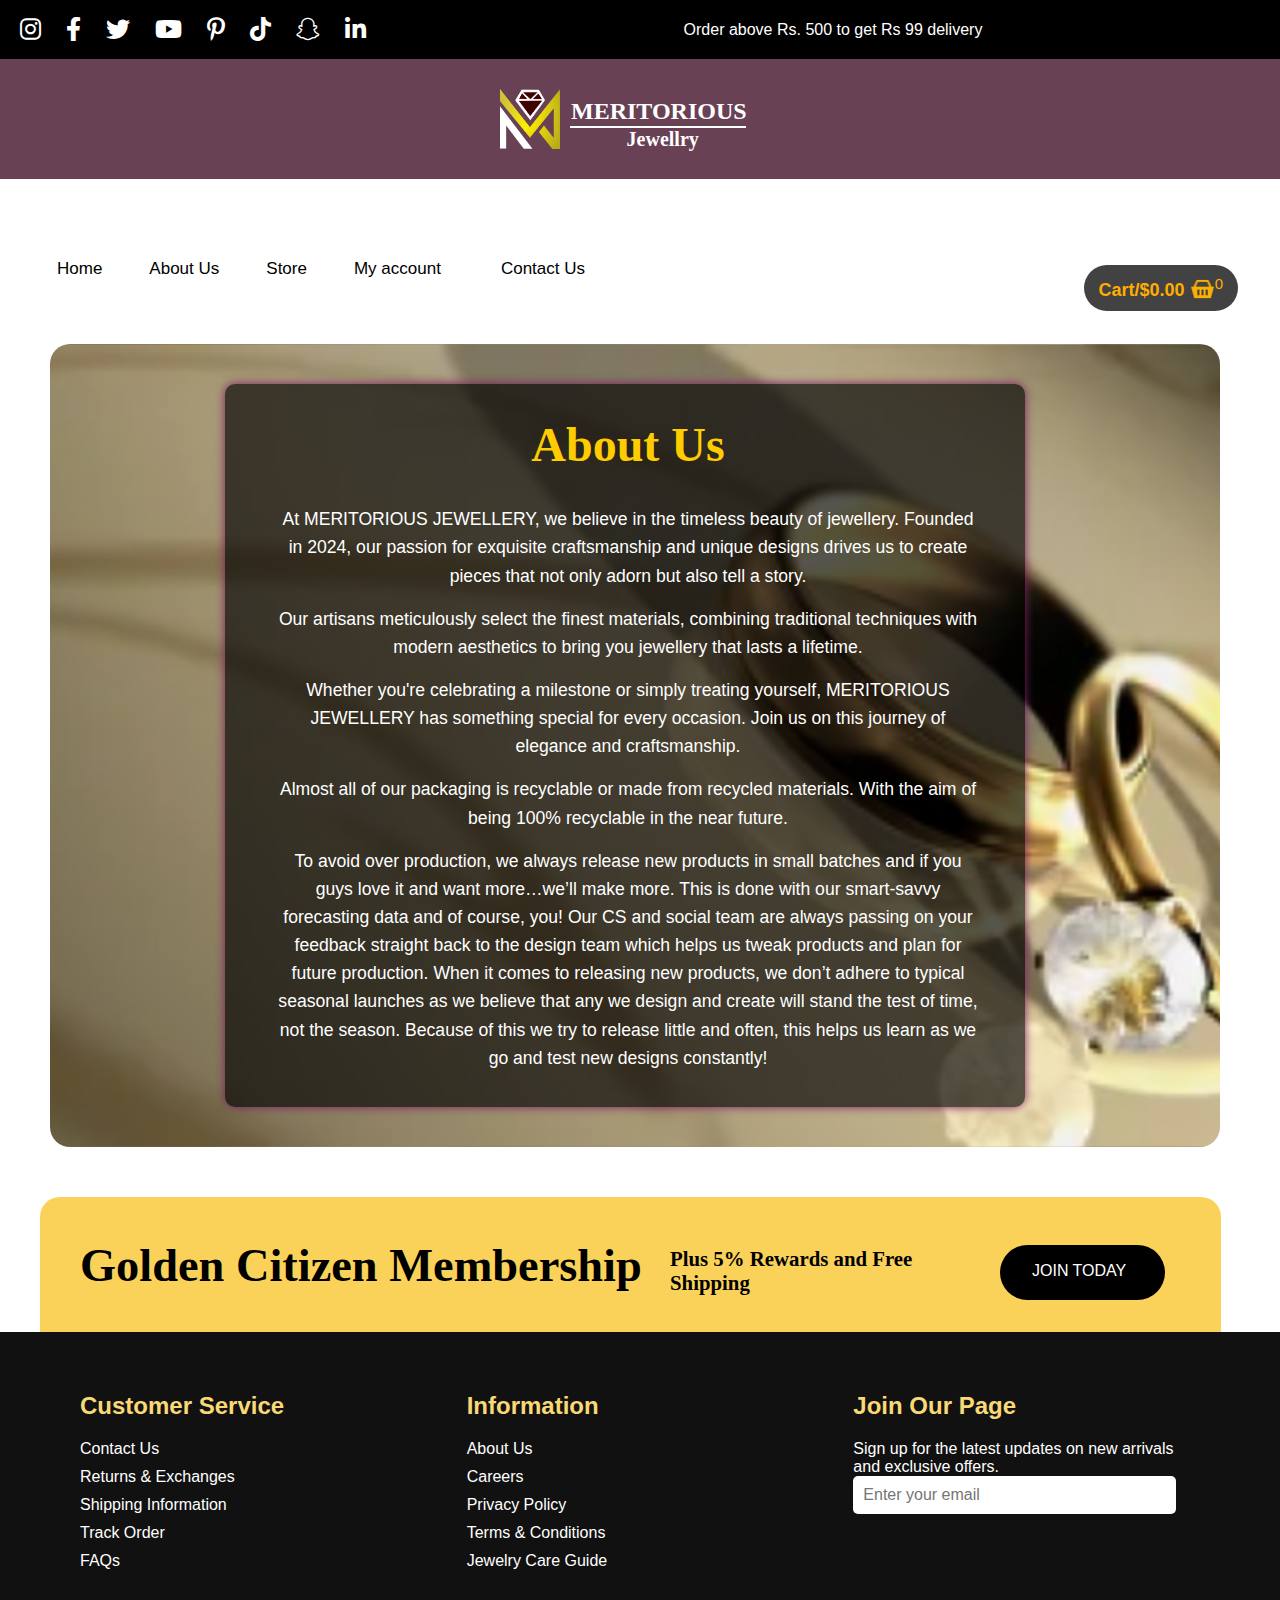
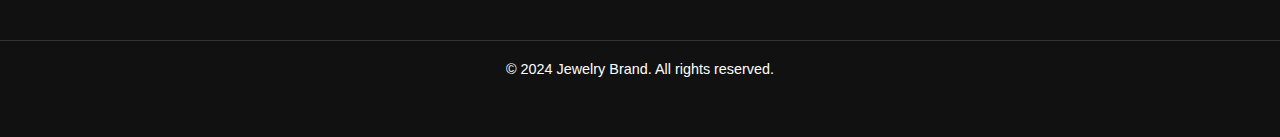
<file: Aboutpage/about.html>
<!DOCTYPE html>
<html lang="en">
  <head>
    <meta charset="UTF-8" />
    <meta name="viewport" content="width=device-width, initial-scale=1.0" />
    <title>About Us</title>
    <!-- <link rel="stylesheet" href="style.css"> -->
    <link rel="stylesheet" href="about.css" />
    <link rel="icon" type="image/x-icon" href="./images/Favicon.png">
    <link
      rel="stylesheet"
      href="https://cdnjs.cloudflare.com/ajax/libs/font-awesome/6.0.0-beta3/css/all.min.css"
    />
    <link
      rel="stylesheet"
      href="https://cdn-uicons.flaticon.com/2.6.0/uicons-brands/css/uicons-brands.css"
    />
    <link
      rel="stylesheet"
      href="https://cdn-uicons.flaticon.com/2.6.0/uicons-thin-straight/css/uicons-thin-straight.css"
    />
  </head>
  <body>
    <div class="social-bar">
      <div class="social-icons">
        <a href="#"><i class="fab fa-instagram"></i></a>
        <a href="#"><i class="fab fa-facebook-f"></i></a>
        <a href="#"><i class="fab fa-twitter"></i></a>
        <a href="#"><i class="fab fa-youtube"></i></a>
        <a href="#"><i class="fab fa-pinterest-p"></i></a>
        <a href="#"><i class="fab fa-tiktok"></i></a>
        <a href="#"><i class="fab fa-snapchat"></i></a>
        <a href="#"><i class="fab fa-linkedin-in"></i></a>
      </div>
      <div class="order-text">
        <span>Order above Rs. 500 to get Rs 99 delivery</span>
      </div>
    </div>
    <div class="logo">
      <img src="./images/LOGO.png" alt="Logo" />
      <hr class="line" />
      <h2>MERITORIOUS</h2>
      <h4>Jewellry</h4>
    </div>
    <br /><br />
    <nav class="navbar">
      <ul class="nav-links">
        <li><a href="../homepage/Index.html">Home</a></li>
        <li><a href="../Aboutpage/about.html">About Us</a></li>
        <li><a href="../storepage/store.html">Store</a></li>
        <li class="dropdown">
          <a class="dropbtn" href=""
            >My account<i class="downarrow fi fi-ts-angle-down"></i>
          </a>
          <div class="dropdown-content">
            <a href="../Loginpage/login.html">Log In</a>
            <a href="../Signuppage/signup.html">Sign Up</a>
          </div>
        </li>
        <li><a href="../Contactpage/contact.html">Contact Us</a></li>
      </ul>
      <div class="cartandsearch">
        <!-- <div class="search">
          <div class="mains">
            <button>
              <a href=""
                ><img
                  src="./images/search icon.png"
                  alt=""
                  width="30px"
                  height="30px"
                  id="sicon"
              /></a>
            </button>
          </div>
          <input type="text" id="srch" placeholder="Search......" />
        </div> -->
        <header class="header">
          <button id="cartToggleBtn" class="cart-toggle-btn">
            <b>Cart/$</b><b id="price">0.00</b>
            <span class="cart-icon">
              <img src="./images/icon.png" alt="" /><sup id="citems"
                ><b>0</b></sup
              >
            </span>
          </button>
        </header>
        <div id="cart" class="cart-sidebar">
          <div class="cart-header">
            <h2>Your Shopping Cart</h2>
            <span class="close-btn" id="closeBtn">&times;</span>
          </div>
          <div class="cart-content">
            <p>Your items will show here after add to cart.</p>
          </div>
          <div class="cart-footer">
            <a href="../storepage/store.html"
              ><button class="continue-btn">CONTINUE SHOPPING</button></a
            >
            <a href=""
              ><button class="removeall-btn" onclick="removeall()">
                REMOVE ALL
              </button></a
            >
          </div>
        </div>
        <div id="overlay" class="overlay"></div>
      </div>
    </nav>

    <main>
      <section class="about">
        <div class="content">
          <div class="text">
            <h2>About Us</h2>
            <p>
              At MERITORIOUS JEWELLERY, we believe in the timeless beauty of
              jewellery. Founded in 2024, our passion for exquisite
              craftsmanship and unique designs drives us to create pieces that
              not only adorn but also tell a story.
            </p>
            <p>
              Our artisans meticulously select the finest materials, combining
              traditional techniques with modern aesthetics to bring you
              jewellery that lasts a lifetime.
            </p>
            <p>
              Whether you're celebrating a milestone or simply treating
              yourself, MERITORIOUS JEWELLERY has something special for every
              occasion. Join us on this journey of elegance and craftsmanship.
            </p>
            <p>
              Almost all of our packaging is recyclable or made from recycled
              materials. With the aim of being 100% recyclable in the near
              future.
            </p>
            <p>
              To avoid over production, we always release new products in small
              batches and if you guys love it and want more…we’ll make more.
              This is done with our smart-savvy forecasting data and of course,
              you! Our CS and social team are always passing on your feedback
              straight back to the design team which helps us tweak products and
              plan for future production. When it comes to releasing new
              products, we don’t adhere to typical seasonal launches as we
              believe that any we design and create will stand the test of time,
              not the season. Because of this we try to release little and
              often, this helps us learn as we go and test new designs
              constantly!
            </p>
          </div>
        </div>
      </section>
    </main> 
    
    <div class="banner">
      <div class="text-section">
        <h1>Golden Citizen Membership</h1>
        <h2>
          Plus 5% Rewards and Free <br />
          Shipping
        </h2>
        <a href=""><button class="join-button">JOIN TODAY</button></a>
      </div>
    </div>

    <footer class="footer">
      <div class="footer-container">
        <div class="footer-column">
          <h4>Customer Service</h4>
          <ul>
            <li><a href="../Contactpage/contact.html">Contact Us</a></li>
            <li><a href="#">Returns & Exchanges</a></li>
            <li><a href="#">Shipping Information</a></li>
            <li><a href="#">Track Order</a></li>
            <li><a href="#">FAQs</a></li>
          </ul>
        </div>
        <div class="footer-column">
          <h4>Information</h4>
          <ul>
            <li><a href="../Aboutpage/about.html">About Us</a></li>
            <li><a href="#">Careers</a></li>
            <li><a href="#">Privacy Policy</a></li>
            <li><a href="#">Terms & Conditions</a></li>
            <li><a href="#">Jewelry Care Guide</a></li>
          </ul>
        </div>
        <div class="footer-column newsletter">
          <h4>Join Our Page</h4>
          <p>
            Sign up for the latest updates on new arrivals and exclusive offers.
          </p>
          <input type="email" placeholder="Enter your email" />
          <div class="social-icons">
            <a href="#"><i class="fi fi-brands-facebook"></i></a>
            <a href="#"><i class="fi fi-brands-instagram"></i></a>
            <a href="#"><i class="fi fi-brands-pinterest"></i></a>
            <a href="#"><i class="fi fi-brands-twitter"></i></a>
          </div>
        </div>
      </div>
      <div class="footer-bottom">
        <p>&copy; 2024 Jewelry Brand. All rights reserved.</p>
      </div>
    </footer>

    <script src="app.js"></script>
  </body>
</html>
</file>
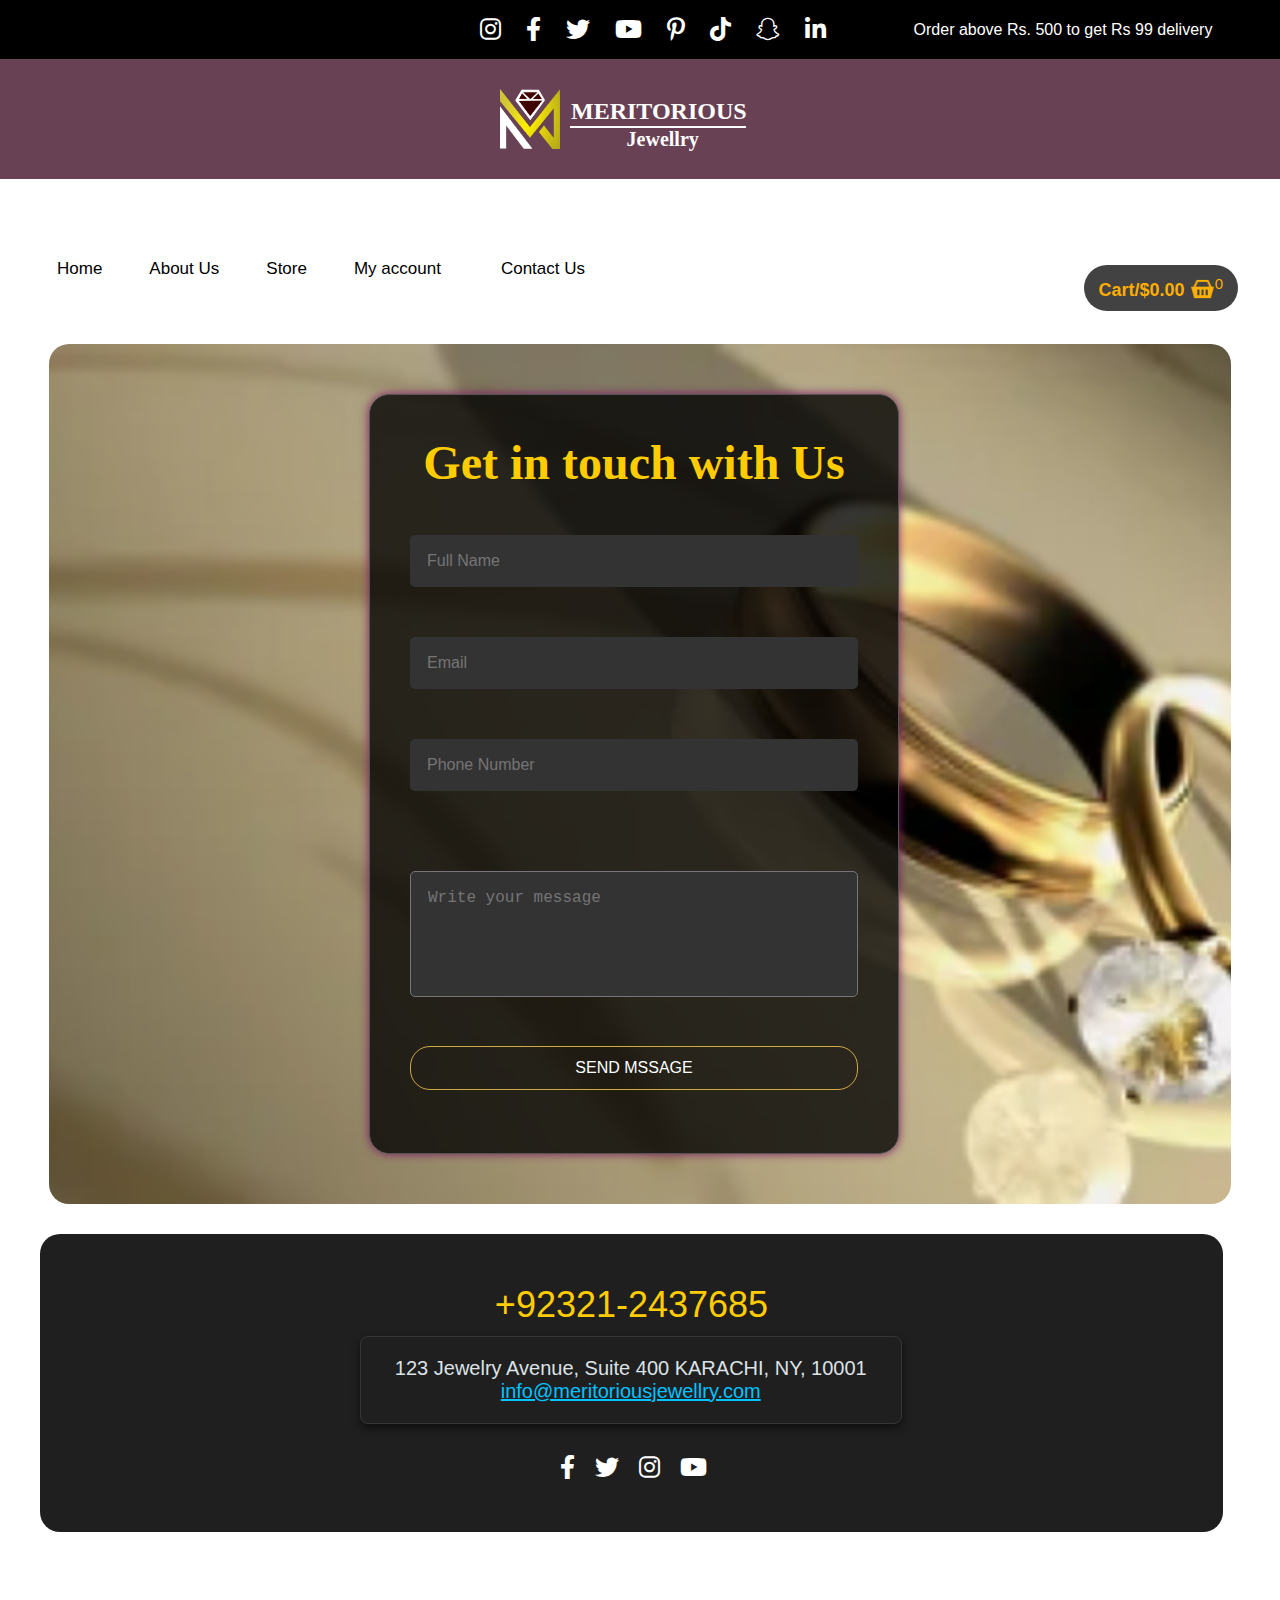
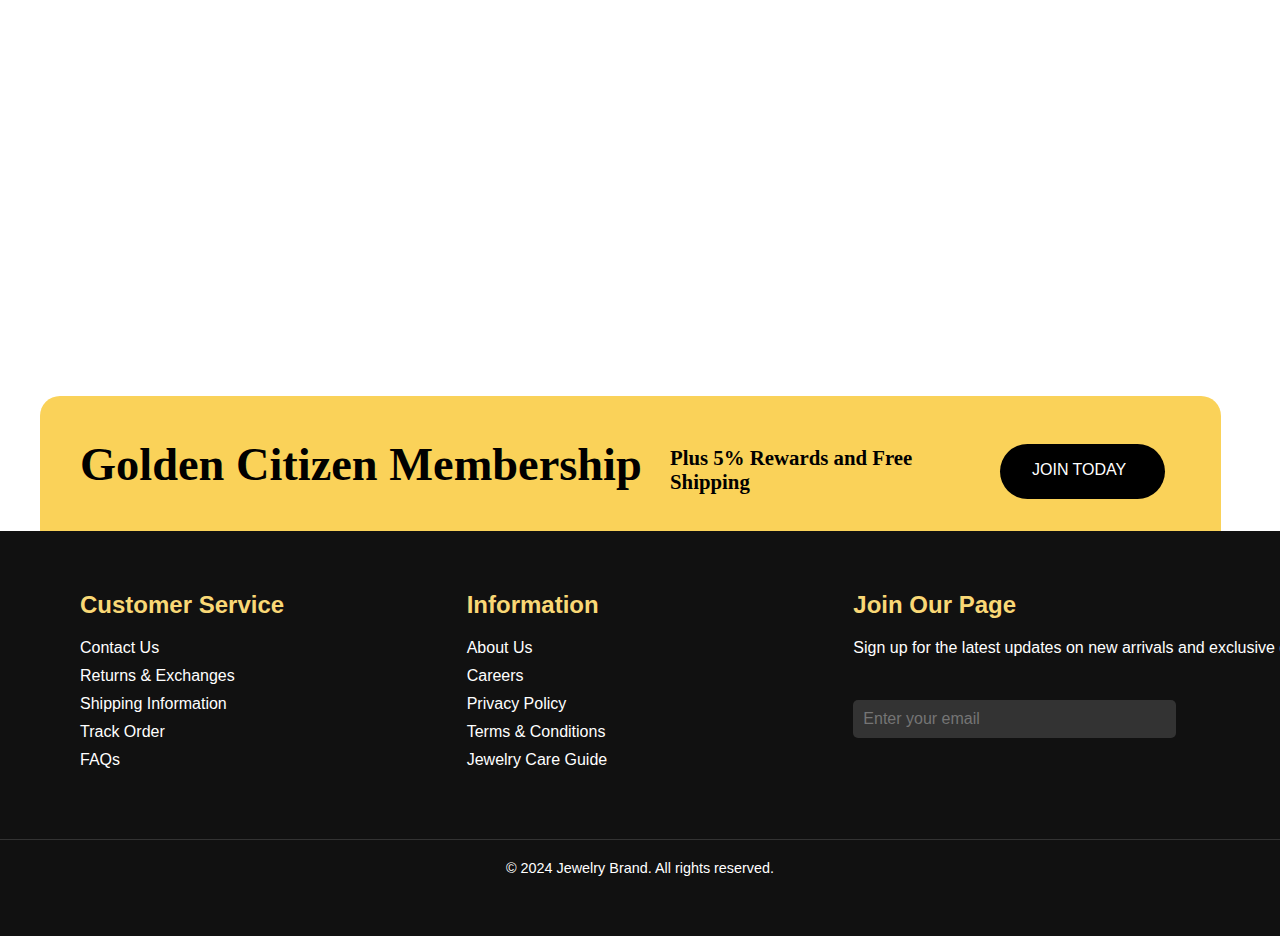
<file: Contactpage/contact.html>
<!DOCTYPE html>
<html lang="en">
  <head>
    <meta charset="UTF-8" />
    <meta name="viewport" content="width=device-width, initial-scale=1.0" />
    <title>Contact Us</title>
    <link rel="stylesheet" href="contact.css" />
    <link rel="icon" type="image/x-icon" href="./images/Favicon.png" />
    <link
      rel="stylesheet"
      href="https://cdnjs.cloudflare.com/ajax/libs/font-awesome/6.0.0-beta3/css/all.min.css"
    />
    <link
      rel="stylesheet"
      href="https://cdn-uicons.flaticon.com/2.6.0/uicons-brands/css/uicons-brands.css"
    />
    <link
      rel="stylesheet"
      href="https://cdn-uicons.flaticon.com/2.6.0/uicons-thin-straight/css/uicons-thin-straight.css"
    />
  </head>
  <body>
    <div class="social-bar">
      <div class="social-icons">
        <a href="#"><i class="fab fa-instagram"></i></a>
        <a href="#"><i class="fab fa-facebook-f"></i></a>
        <a href="#"><i class="fab fa-twitter"></i></a>
        <a href="#"><i class="fab fa-youtube"></i></a>
        <a href="#"><i class="fab fa-pinterest-p"></i></a>
        <a href="#"><i class="fab fa-tiktok"></i></a>
        <a href="#"><i class="fab fa-snapchat"></i></a>
        <a href="#"><i class="fab fa-linkedin-in"></i></a>
      </div>
      <div class="order-text">
        <span>Order above Rs. 500 to get Rs 99 delivery</span>
      </div>
    </div>
    <div class="logo">
      <img src="./images/LOGO.png" alt="Logo" />
      <hr class="line" />
      <h2>MERITORIOUS</h2>
      <h4>Jewellry</h4>
    </div>
    <br /><br />
    <nav class="navbar">
      <ul class="nav-links">
        <li><a href="../homepage/Index.html">Home</a></li>
        <li><a href="../Aboutpage/about.html">About Us</a></li>
        <li><a href="../storepage/store.html">Store</a></li>
        <li class="dropdown">
          <a class="dropbtn" href=""
            >My account<i class="downarrow fi fi-ts-angle-down"></i>
          </a>
          <div class="dropdown-content">
            <a href="../Loginpage/login.html">Log In</a>
            <a href="../Signuppage/signup.html">Sign Up</a>
          </div>
        </li>
        <li><a href="../Contactpage/contact.html">Contact Us</a></li>
      </ul>
      <div class="cartandsearch">
        <!-- <div class="search">
          <div class="mains">
            <button>
              <a href=""
                ><img
                  src="./images/search icon.png"
                  alt=""
                  width="30px"
                  height="30px"
                  id="sicon"
              /></a>
            </button>
          </div>
          <input type="text" id="srch" placeholder="Search......" />
        </div> -->
        <header class="header">
          <button id="cartToggleBtn" class="cart-toggle-btn">
            <b>Cart/$</b><b id="price">0.00</b>
            <span class="cart-icon">
              <img src="./images/icon.png" alt="" /><sup id="citems"
                ><b>0</b></sup
              >
            </span>
          </button>
        </header>
        <div id="cart" class="cart-sidebar">
          <div class="cart-header">
            <h2>Your Shopping Cart</h2>
            <span class="close-btn" id="closeBtn">&times;</span>
          </div>
          <div class="cart-content">
            <p>Your items will show here after add to cart.</p>
          </div>
          <div class="cart-footer">
            <a href="../storepage/store.html"
              ><button class="continue-btn">CONTINUE SHOPPING</button></a
            >
            <a href=""
              ><button class="removeall-btn" onclick="removeall()">
                REMOVE ALL
              </button></a
            >
          </div>
        </div>
        <div id="overlay" class="overlay"></div>
      </div>
    </nav>

    <div class="container">
      <div class="bg-contact">
        <div class="contact-box">
          <h2>Get in touch with Us</h2>
          <form action="#" method="POST">
            <div class="input-group1">
              <input type="text" placeholder="Full Name" required />
            </div>
            <div class="input-group2">
              <input type="email" placeholder="Email" required />
            </div>

            <div class="input-group5">
              <input type="number" placeholder="Phone Number" required />
            </div>

            <div class="message">
              <!-- <label for="your-messsage">Your Message</label> -->
              <textarea
                id="message"
                name="message"
                rows="5"
                placeholder="Write your message"
                required
              ></textarea>
            </div>

            <a href=""
              ><button type="submit" class="btn">SEND MSSAGE</button></a
            >
          </form>
        </div>
      </div>
    </div>

    <div class="contact">
      <div class="phone">+92321-2437685</div>
      <div class="address">
        123 Jewelry Avenue, Suite 400 KARACHI, NY, 10001 <br /><a class="info"
          href="mailto:info@meritoriousjewellry.com"
          >info@meritoriousjewellry.com</a
        >
      </div>
      <div class="social-icons">
        <a href="#"><i class="fab fa-facebook-f"></i></a>
        <a href="#"><i class="fab fa-twitter"></i></a>
        <a href="#"><i class="fab fa-instagram"></i></a>
        <a href="#"><i class="fab fa-youtube"></i></a>
      </div>
    </div>
    <div class="map">
      <iframe
        src="https://www.google.com/maps/embed?pb=!1m16!1m12!1m3!1d53624906.35563131!2d-6.052824200000003!3d34.88123235!2m3!1f0!2f0!3f0!3m2!1i1024!2i768!4f13.1!2m1!1s123%20Jewelry%20Avenue%2C%20Suite%20400%20%20KARACHI%2C%20NY%2C%2010001!5e0!3m2!1sen!2s!4v1728153922587!5m2!1sen!2s"
        width="600"
        height="450"
        style="border: 0"
        allowfullscreen=""
        loading="lazy"
        referrerpolicy="no-referrer-when-downgrade"
      ></iframe>
    </div>

    <div class="banner">
      <div class="text-section">
        <h1>Golden Citizen Membership</h1>
        <h2>
          Plus 5% Rewards and Free <br />
          Shipping
        </h2>
        <a href=""><button class="join-button">JOIN TODAY</button></a>
      </div>
    </div>

    <footer class="footer">
      <div class="footer-container">
        <div class="footer-column">
          <h4>Customer Service</h4>
          <ul>
            <li><a href="../Contactpage/contact.html">Contact Us</a></li>
            <li><a href="#">Returns & Exchanges</a></li>
            <li><a href="#">Shipping Information</a></li>
            <li><a href="#">Track Order</a></li>
            <li><a href="#">FAQs</a></li>
          </ul>
        </div>
        <div class="footer-column">
          <h4>Information</h4>
          <ul>
            <li><a href="../Aboutpage/about.html">About Us</a></li>
            <li><a href="#">Careers</a></li>
            <li><a href="#">Privacy Policy</a></li>
            <li><a href="#">Terms & Conditions</a></li>
            <li><a href="#">Jewelry Care Guide</a></li>
          </ul>
        </div>
        <div class="footer-column newsletter">
          <h4>Join Our Page</h4>
          <p>
            Sign up for the latest updates on new arrivals and exclusive offers.
          </p>
          <input type="email" placeholder="Enter your email" />
          <div class="social-icons">
            <a href="#"><i class="fi fi-brands-facebook"></i></a>
            <a href="#"><i class="fi fi-brands-instagram"></i></a>
            <a href="#"><i class="fi fi-brands-pinterest"></i></a>
            <a href="#"><i class="fi fi-brands-twitter"></i></a>
          </div>
        </div>
      </div>
      <div class="footer-bottom">
        <p>&copy; 2024 Jewelry Brand. All rights reserved.</p>
      </div>
    </footer>

    <script src="app.js"></script>
  </body>
</html>
</file>
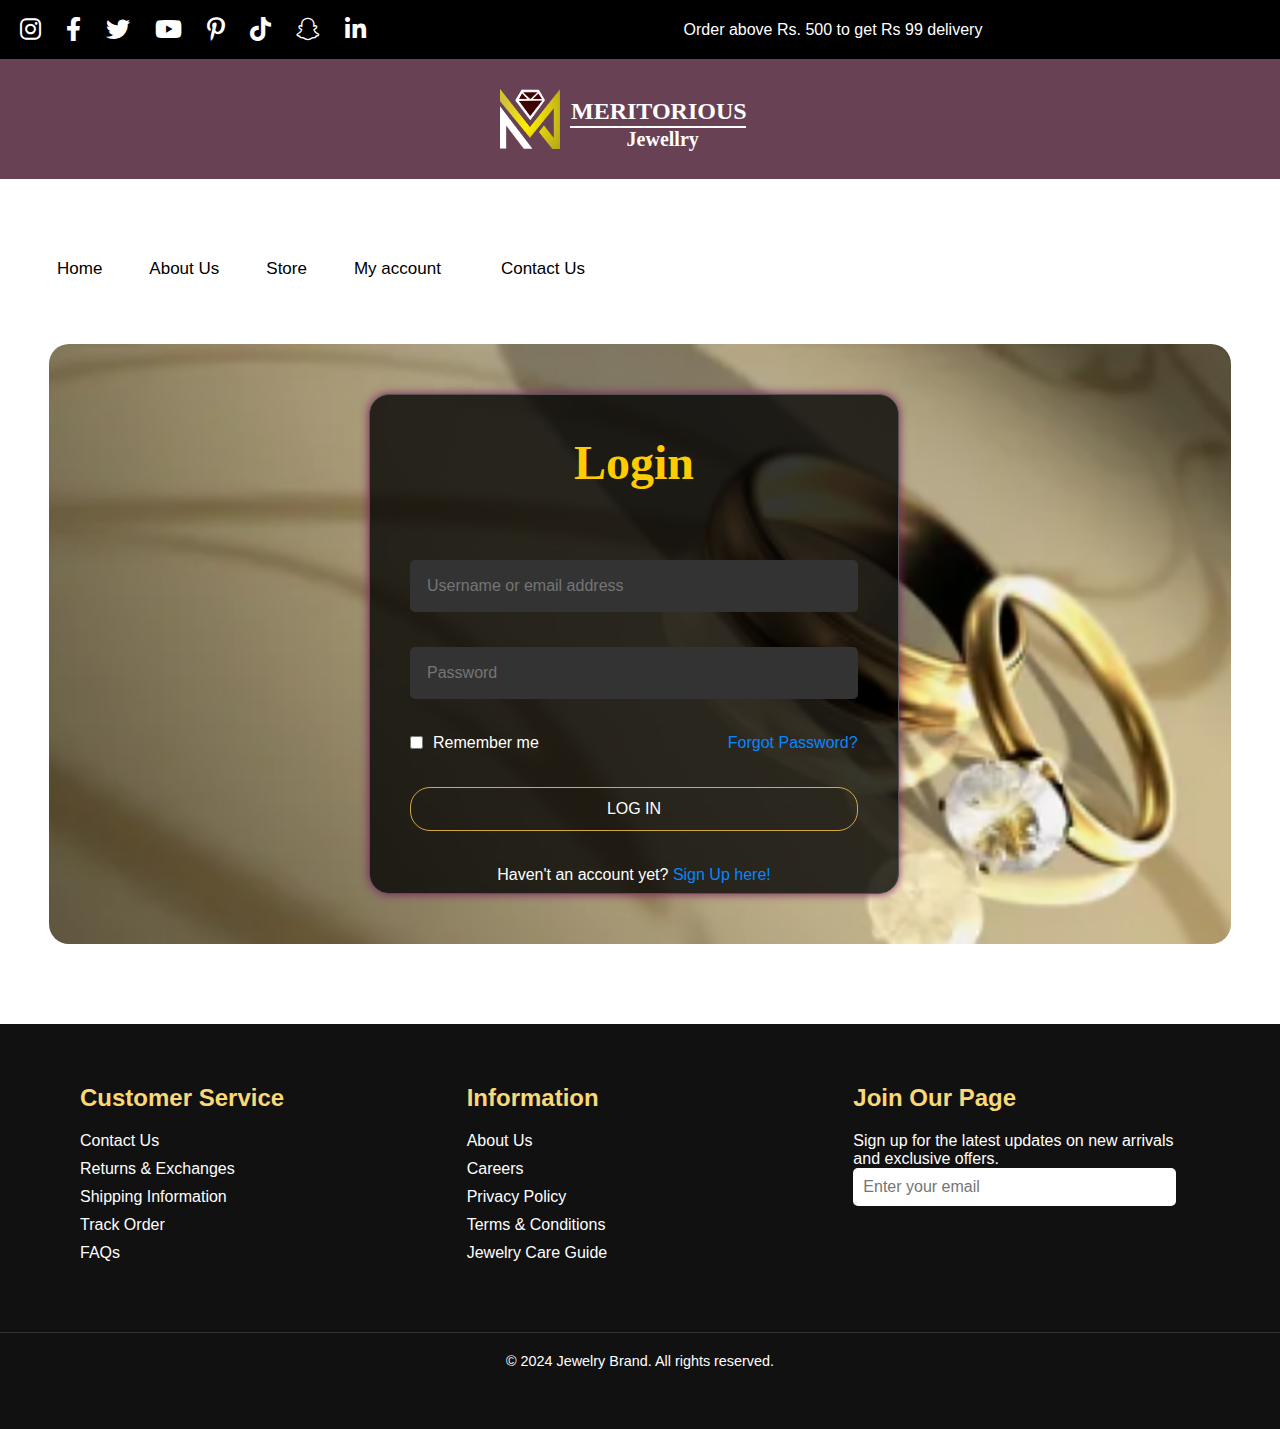
<file: Loginpage/login.html>
<!DOCTYPE html>
<html lang="en">
  <head>
    <meta charset="UTF-8" />
    <meta name="viewport" content="width=device-width, initial-scale=1.0" />
    <title>My Account || Log In</title>
    <link rel="stylesheet" href="login.css" />
    <link rel="icon" type="image/x-icon" href="./images/Favicon.png">
    <link
      rel="stylesheet"
      href="https://cdnjs.cloudflare.com/ajax/libs/font-awesome/6.0.0-beta3/css/all.min.css"
    />
    <link
      rel="stylesheet"
      href="https://cdn-uicons.flaticon.com/2.6.0/uicons-brands/css/uicons-brands.css"
    />
    <link
      rel="stylesheet"
      href="https://cdn-uicons.flaticon.com/2.6.0/uicons-thin-straight/css/uicons-thin-straight.css"
    />
  </head>
  <body> 
    <div class="social-bar">
      <div class="social-icons">
        <a href="#"><i class="fab fa-instagram"></i></a>
        <a href="#"><i class="fab fa-facebook-f"></i></a>
        <a href="#"><i class="fab fa-twitter"></i></a>
        <a href="#"><i class="fab fa-youtube"></i></a>
        <a href="#"><i class="fab fa-pinterest-p"></i></a>
        <a href="#"><i class="fab fa-tiktok"></i></a>
        <a href="#"><i class="fab fa-snapchat"></i></a>
        <a href="#"><i class="fab fa-linkedin-in"></i></a>
      </div>
      <div class="order-text">
        <span>Order above Rs. 500 to get Rs 99 delivery</span>
      </div>
    </div>
    <div class="logo">
      <img src="./images/LOGO.png" alt="Logo" />
      <hr class="line" />
      <h2>MERITORIOUS</h2>
      <h4>Jewellry</h4>
    </div>
    <br /><br />
    <nav class="navbar">
      <ul class="nav-links">
        <li><a href="../homepage/Index.html">Home</a></li>
        <li><a href="../Aboutpage/about.html">About Us</a></li>
        <li><a href="../storepage/store.html">Store</a></li>
        <li class="dropdown">
          <a class="dropbtn" href=""
            >My account<i class="downarrow fi fi-ts-angle-down"></i>
          </a>
          <div class="dropdown-content">
            <a href="../Loginpage/login.html">Log In</a>
            <a href="../Signuppage/signup.html">Sign Up</a>
          </div>
        </li>
        <li><a href="../Contactpage/contact.html">Contact Us</a></li>
      </ul>
    </nav>
    <div class="login-container">
      <div class="bglogin">
      <div class="login-box">
          <h2>Login</h2>
          <form>
              <div class="input-group1">
                  <input type="text" placeholder="Username or email address" required>
              </div>
              <div class="input-group2">
                  <input type="password" placeholder="Password" required>
              </div>
              <div class="remember-me">
                  <input type="checkbox" id="remember-me">
                  <label for="remember-me">Remember me</label>
                  <a class="forgot" href="">Forgot Password?</a>
              </div>
              <a href="../homepage/Index.html"><button class="login-button">LOG IN</button></a> 
              <p>Haven't an account yet?<a class="signa" href="../Signuppage/signup.html"> Sign Up here!</a></p>
          </form>
      </div>
    </div>
  </div>
  <footer class="footer">
    <div class="footer-container">
        <div class="footer-column">
            <h4>Customer Service</h4>
            <ul>
                <li><a href="../Contactpage/contact.html">Contact Us</a></li>
                <li><a href="#">Returns & Exchanges</a></li>
                <li><a href="#">Shipping Information</a></li>
                <li><a href="#">Track Order</a></li>
                <li><a href="#">FAQs</a></li>
            </ul>
        </div>
        <div class="footer-column">
            <h4>Information</h4>
            <ul>
                <li><a href="../Aboutpage/about.html">About Us</a></li>
                <li><a href="#">Careers</a></li>
                <li><a href="#">Privacy Policy</a></li>
                <li><a href="#">Terms & Conditions</a></li>
                <li><a href="#">Jewelry Care Guide</a></li>
            </ul>
        </div>
        <div class="footer-column newsletter">
            <h4>Join Our Page</h4>
            <p>Sign up for the latest updates on new arrivals and exclusive offers.</p>
            <input type="email" placeholder="Enter your email">
            <div class="social-icons">
                <a href="#"><i class="fi fi-brands-facebook"></i></a>
                <a href="#"><i class="fi fi-brands-instagram"></i></a>
                <a href="#"><i class="fi fi-brands-pinterest"></i></a>
                <a href="#"><i class="fi fi-brands-twitter"></i></a>
            </div>
        </div>
    </div>
    <div class="footer-bottom">
        <p>&copy; 2024 Jewelry Brand. All rights reserved.</p>
    </div>
</footer>
  </body>
</html>
</file>
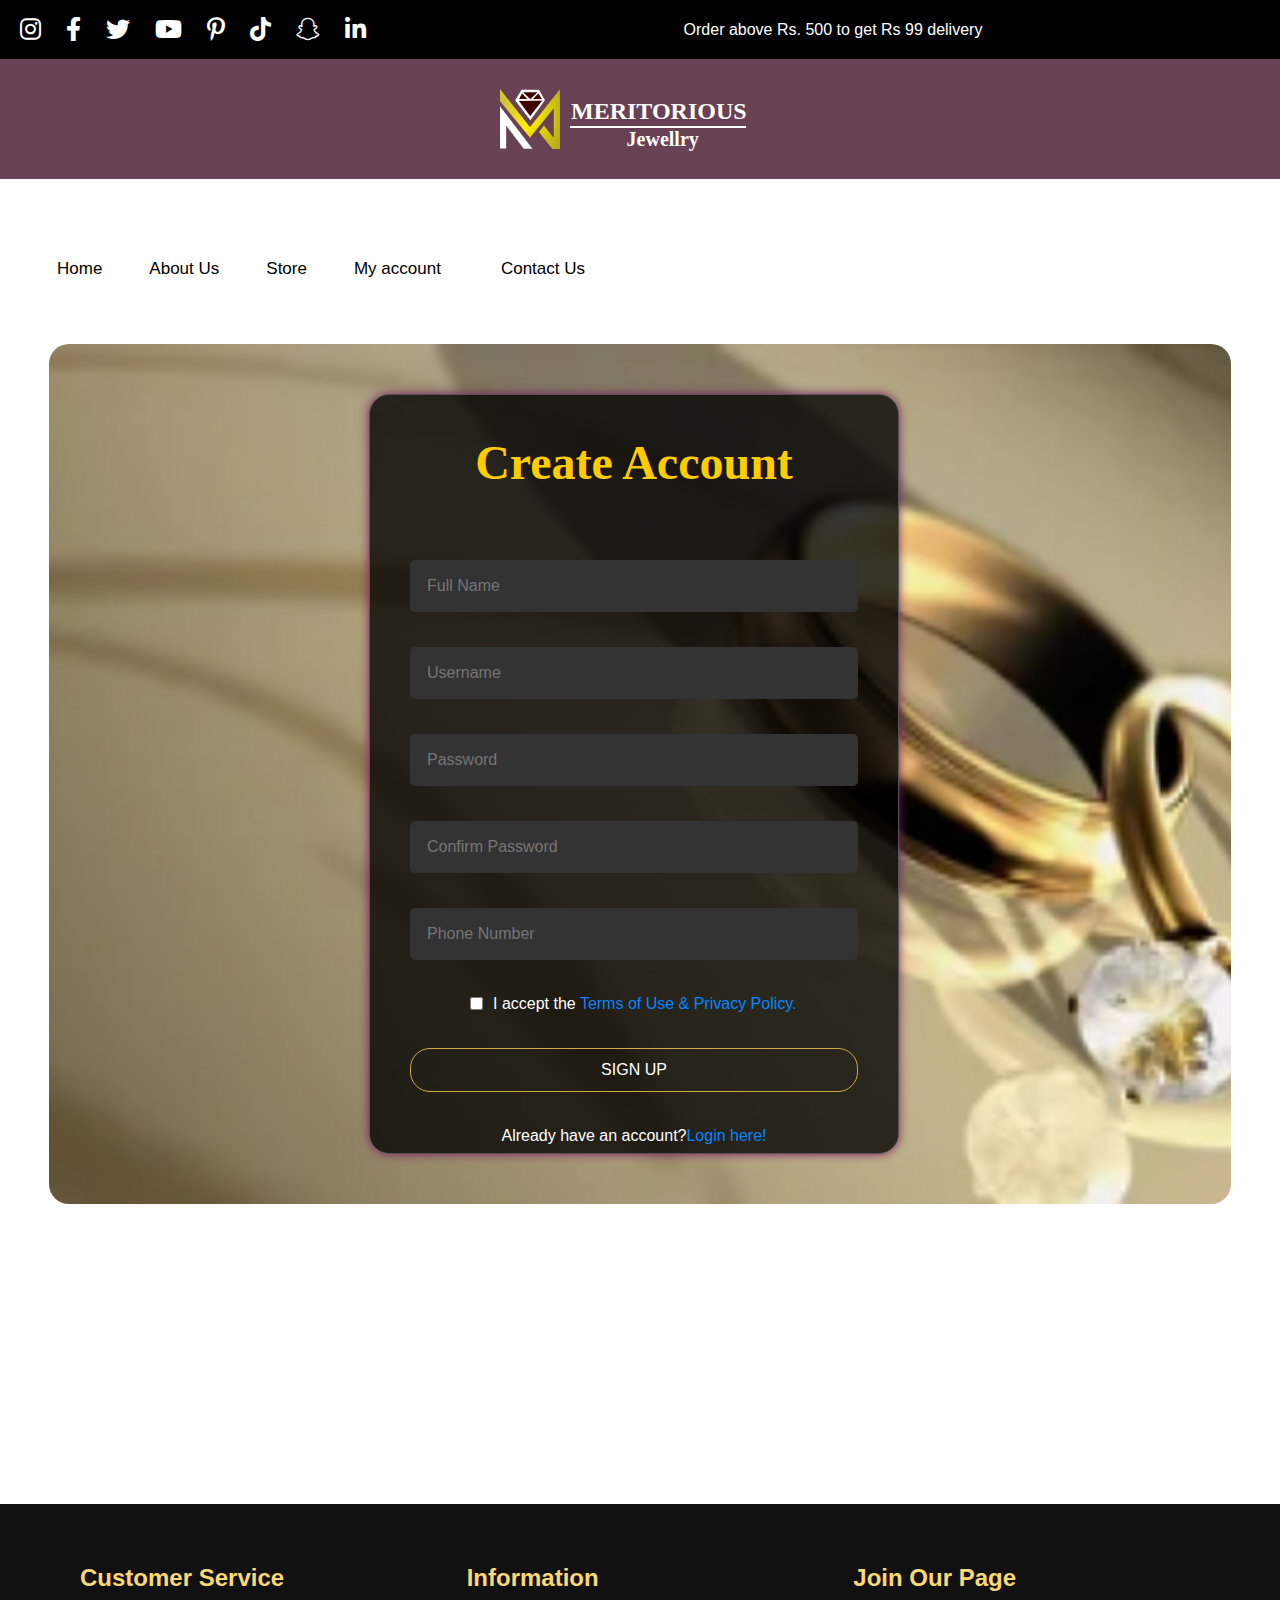
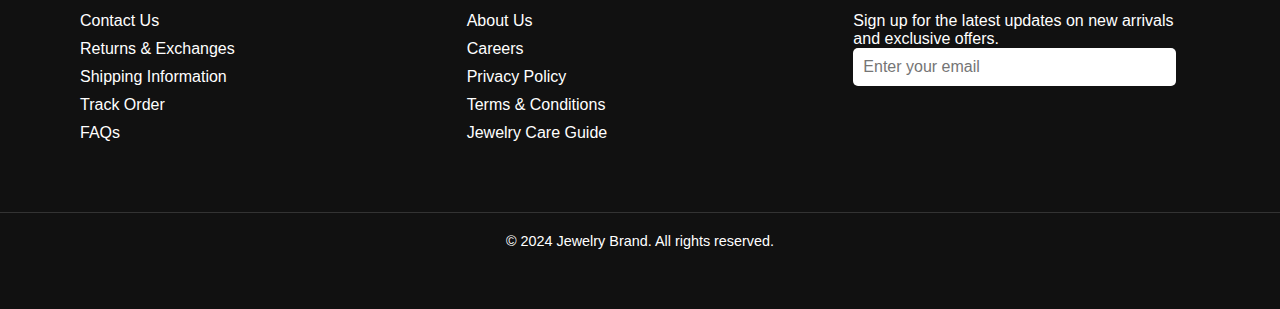
<file: Signuppage/signup.html>
<!DOCTYPE html>
<html lang="en">
  <head>
    <meta charset="UTF-8" />
    <meta name="viewport" content="width=device-width, initial-scale=1.0" />
    <title>My Account || Sign Up</title>
    <link rel="stylesheet" href="signup.css" />
    <link rel="icon" type="image/x-icon" href="./images/Favicon.png" />
    <link
      rel="stylesheet"
      href="https://cdnjs.cloudflare.com/ajax/libs/font-awesome/6.0.0-beta3/css/all.min.css"
    />
    <link
      rel="stylesheet"
      href="https://cdn-uicons.flaticon.com/2.6.0/uicons-brands/css/uicons-brands.css"
    />
    <link
      rel="stylesheet"
      href="https://cdn-uicons.flaticon.com/2.6.0/uicons-thin-straight/css/uicons-thin-straight.css"
    />
  </head>
  <body>
    <div class="social-bar">
      <div class="social-icons">
        <a href="#"><i class="fab fa-instagram"></i></a>
        <a href="#"><i class="fab fa-facebook-f"></i></a>
        <a href="#"><i class="fab fa-twitter"></i></a>
        <a href="#"><i class="fab fa-youtube"></i></a>
        <a href="#"><i class="fab fa-pinterest-p"></i></a>
        <a href="#"><i class="fab fa-tiktok"></i></a>
        <a href="#"><i class="fab fa-snapchat"></i></a>
        <a href="#"><i class="fab fa-linkedin-in"></i></a>
      </div>
      <div class="order-text">
        <span>Order above Rs. 500 to get Rs 99 delivery</span>
      </div>
    </div>
    <div class="logo">
      <img src="./images/LOGO.png" alt="Logo" />
      <hr class="line" />
      <h2>MERITORIOUS</h2>
      <h4>Jewellry</h4>
    </div>
    <br /><br />
    <nav class="navbar">
      <ul class="nav-links">
        <li><a href="../homepage/Index.html">Home</a></li>
        <li><a href="../Aboutpage/about.html">About Us</a></li>
        <li><a href="../storepage/store.html">Store</a></li>
        <li class="dropdown">
          <a class="dropbtn" href=""
            >My account<i class="downarrow fi fi-ts-angle-down"></i>
          </a>
          <div class="dropdown-content">
            <a href="../Loginpage/login.html">Log In</a>
            <a href="../Signuppage/signup.html">Sign Up</a>
          </div>
        </li>
        <li><a href="../Contactpage/contact.html">Contact Us</a></li>
      </ul>
    </nav>

    <div class="container">
      <div class="bgsignup">
        <div class="signup-box">
          <h2>Create Account</h2>
          <form action="#" method="POST">
            <div class="input-group1">
              <input type="text" placeholder="Full Name" required />
            </div>
            <div class="input-group2">
              <input type="username" placeholder="Username" required />
            </div>
            <div class="input-group3">
              <input type="password" placeholder="Password" required />
            </div>
            <div class="input-group4">
              <input type="password" placeholder="Confirm Password" required />
            </div>
            <div class="input-group5">
              <input type="text" placeholder="Phone Number" required />
            </div>
            <div class="terms">
              <input type="checkbox" id="terms" />
              <label for="terms">I accept the <a href="">Terms of Use & Privacy Policy.</a></label>
            </div>
            <a href=""><button type="submit" class="btn">SIGN UP</button></a>
            <p>Already have an account?<a class="logina" href="../Loginpage/login.html">Login here!</a></p>
          </form>
        </div>
      </div>
    </div>
    <footer class="footer">
      <div class="footer-container">
        <div class="footer-column">
          <h4>Customer Service</h4>
          <ul>
            <li><a href="../Contactpage/contact.html">Contact Us</a></li>
            <li><a href="#">Returns & Exchanges</a></li>
            <li><a href="#">Shipping Information</a></li>
            <li><a href="#">Track Order</a></li>
            <li><a href="#">FAQs</a></li>
          </ul>
        </div>
        <div class="footer-column">
          <h4>Information</h4>
          <ul>
            <li><a href="../Aboutpage/about.html">About Us</a></li>
            <li><a href="#">Careers</a></li>
            <li><a href="#">Privacy Policy</a></li>
            <li><a href="#">Terms & Conditions</a></li>
            <li><a href="#">Jewelry Care Guide</a></li>
          </ul>
        </div>
        <div class="footer-column newsletter">
          <h4>Join Our Page</h4>
          <p>
            Sign up for the latest updates on new arrivals and exclusive offers.
          </p>
          <input type="email" placeholder="Enter your email" />
          <div class="social-icons">
            <a href="#"><i class="fi fi-brands-facebook"></i></a>
            <a href="#"><i class="fi fi-brands-instagram"></i></a>
            <a href="#"><i class="fi fi-brands-pinterest"></i></a>
            <a href="#"><i class="fi fi-brands-twitter"></i></a>
          </div>
        </div>
      </div>
      <div class="footer-bottom">
        <p>&copy; 2024 Jewelry Brand. All rights reserved.</p>
      </div>
    </footer>
  </body>
</html>
</file>
<file: Aboutpage/about.css>
* {
  margin: 0;
  padding: 0;
  box-sizing: border-box;
}

body {
  font-family: Arial, sans-serif;
  color: #ffffff;
  background-color: #ffffff;
}

.social-bar {
  display: flex;
  justify-content: space-between;
  align-items: center;
  background-color: #000;
  color: white;
  padding: 10px;
  border-radius: 0px;
  width: 100%;
  margin: 0px;
  flex-wrap: wrap;
}

.social-icons a {
  color: white;
  font-size: 20px;
  margin-right: 5px;
  margin-left: 10px;
  margin-top: -14px;
  margin-bottom: 5px;
  transition: color 0.3s;
}

.social-icons a:hover {
  color: #ccc;
}

.order-text {
  flex-grow: 1;
  text-align: center;
  font-size: 16px;
}

.order-text span {
  padding-left: 15px;
}

.navbar {
  display: flex;
  justify-content: space-between;
  align-items: center;
  padding: 15px 30px;
  z-index: 1;
  position: relative;
  flex-wrap: wrap;
}

.logo {
  background-color: #684154;
  height: 120px;
  display: flex;
  flex-wrap: wrap;
  align-items: center;
  margin-top: 0px;
}

.logo img {
  width: 60px;
  height: 60px;
  margin-left: 500px;
  margin-top: 0px;
}

.logo h2 {
  margin-left: -175px;
  margin-top: -15px;
  font-family: "Times New Roman", Times, serif;
  font-weight: bold;
}

.logo h4 {
  margin-left: -120px;
  margin-top: 40px;
  font-family: "Times New Roman", Times, serif;
  font-weight: 600;
  font-size: 20px;
}

.line {
  border: 1px solid rgb(255, 255, 255);
  margin-left: 10px;
  margin-top: 16px;
  width: 176px;
}

.logo span {
  color: #ffd700;
  font-size: 24px;
  font-weight: bold;
}

.nav-links {
  list-style: none;
  display: flex;
}

.nav-links li {
  margin-top: 5%;
  margin-left: 27px;
  margin-right: 20px;
}

.nav-links a {
  text-decoration: none;
  color: rgb(0, 0, 0);
  font-size: 17px;
  transition: color 0.3s;
}

.nav-links a:hover {
  color: #ff3c00;
}

.navbar .nav-links .dropdown {
  display: inline-block;
}

.navbar .nav-links .dropdown-content {
  display: none;
  position: absolute;
  margin-top: 3px;
  background-color: #333;
  min-width: 160px;
  box-shadow: 0px 8px 16px rgba(0, 0, 0, 0.589);
  z-index: 1;
}

.navbar .nav-links .dropdown-content a {
  color: white;
  padding: 12px 16px;
  text-decoration: none;
  display: block;
  text-align: left;
}

.navbar .nav-links .dropdown-content a:hover {
  background-color: #575757;
}

.navbar .nav-links .dropdown:hover .dropdown-content {
  display: block;
}

.downarrow {
  display: flex;
  flex-wrap: wrap;
  margin-left: 100px;
  font-size: medium;
  margin-top: -19px;
}

.cartandsearch {
  margin-top: 3%;
  display: inline-flex;
}

.cartandsearch .search {
  margin-right: 250px;
  margin-top: -38px;
}

.cartandsearch .search #srch {
  display: flex;
  flex-wrap: wrap;
  outline: none;
  background-color: white;
  /* border-bottom: rgb(0, 0, 0) 2px solid; */
  border: 2px solid #85516a;
  border-radius: 10px 13px 10px 13px;
  padding: 10px;
  font-size: medium;
  color: #470000;
  margin-top: -41px;
  margin-left: -175px;
  width: 214.5px;
}

.mains button {
  border-radius: 0px 10px 10px 0px;
  background-color: #793e5a;
  border: none;
  width: 40px;
  height: 41px;
  z-index: 1;
  position: relative;
  margin-top: 38px;
}

.cart-icon img {
  width: 25px;
  height: 23px;
  margin-bottom: -5px;
}

.cart-toggle-btn {
  position: absolute;
  top: 50px;
  right: 42px;
  background-color: rgb(66, 66, 66);
  color: #ffae00;
  border: none;
  padding: 10px 15px;
  border-radius: 23px;
  cursor: pointer;
  font-size: 18px;
}

.cart-sidebar {
  position: fixed;
  top: 0;
  right: -100%;
  width: 350px;
  height: 100%;
  background-color: white;
  box-shadow: -4px 0 10px rgba(0, 0, 0, 0.2);
  transition: right 0.4s ease;
  z-index: 9999;
}

.cart-header {
  background-color: #273b50;
  color: white;
  padding: 20px;
  display: flex;
  justify-content: space-between;
  align-items: center;
}

.close-btn {
  font-size: 24px;
  cursor: pointer;
}

.cart-content {
  color: #555555;
  padding: 20px;
  overflow-y: auto;
}

.cart-footer {
  padding: 20px;
  background-color: #dbdbdb;
  text-align: center;
}

.removeall-btn {
  display: none;
  font-family: Verdana, Geneva, Tahoma, sans-serif;
  font-size: 1rem;
  padding: 10px 20px;
  background-color: transparent;
  width: 310px;
  height: 45px;
  border: 1px solid rgb(158, 21, 21);
  border-radius: 25px;
  cursor: pointer;
  transition: background-color 0.3s;
}

.cart-footer a .removeall-btn {
  text-decoration: none;
  color: rgb(184, 26, 26);
}

.cart-footer a{
  text-decoration: none;
}

.cart-footer .removeall-btn:hover {
  background-color: rgb(197, 32, 32);
  color: #ffffff;
  text-decoration: none;
}

.continue-btn {
  font-family: Verdana, Geneva, Tahoma, sans-serif;
  font-size: 1rem;
  margin-bottom: 15px;
  padding: 10px 20px;
  background-color: transparent;
  width: 310px;
  height: 45px;
  border: 1px solid rgb(52, 119, 21);
  border-radius: 25px;
  cursor: pointer;
  transition: background-color 0.3s;
}

.cart-footer a .continue-btn {
  text-decoration: none;
  color: rgb(52, 119, 21);
}

.cart-footer .continue-btn:hover {
  background-color: rgb(52, 119, 21);
  color: #ffffff;
  text-decoration: none;
}

.overlay {
  position: fixed;
  top: 0;
  left: 0;
  width: 100%;
  height: 100%;
  background-color: rgba(0, 0, 0, 0.5);
  visibility: hidden;
  opacity: 0;
  transition: opacity 0.4s ease, visibility 0.4s ease;
  z-index: 9998;
}

.overlay.active {
  visibility: visible;
  opacity: 1;
}

.cart-sidebar.active {
  right: 0;
}

.cart-product {
  display: flex;
  align-items: center;
  margin: 10px 0;
}

.cart-product-img {
  width: 50px;
  height: 50px;
  margin-right: 10px;
}

main {
  margin-top: 50px;
  margin-bottom: 50px;
}

.about {
  background-image: url("./images/28513321353.png");
  background-size: cover;
  background-position: center;
  padding: 40px;
  width: 1170px;
  margin-left: 50px;
  color: white;
  border-radius: 20px;
  animation: fadeIn 2s ease;
} 

@keyframes fadeIn {
  from {
    opacity: 0;
    transform: translateY(100px);
  }
  to {
    opacity: 1;
    transform: translateY(0);
  }
}

.about h2 {
  font-family: 'Times New Roman', Times, serif;
  font-size: 3rem;
  text-align: center;
  color: #ffcc00;
  margin-bottom: 20px;
}

.content {
  background-color: rgba(0, 0, 0, 0.651); /* Optional: Dark overlay for text visibility */
  padding: 20px;
  border-radius: 10px;
  width: 800px;
  margin-left: 135px;
  box-shadow: 0 0 10px rgb(126, 29, 102);
}


.about-image:hover {
  transform: scale(1.05);
}

.text {
  max-width: 700px;
  text-align: center;
  line-height: 1.7;
  margin-left: 33px;
}

.text p {
  font-size: 1.1rem;
  line-height: 1.6;
  margin-bottom: 15px;
}

.banner {
  display: flex;
  flex-wrap: wrap;
  position: relative;
  width: 1181px;
  height: 135px;
  background-color: #fad259;
  margin-left: 40px;
  margin-top: 30px;
  border-radius: 20px 20px 0px 0px;
}

.text-section h1 {
  color: #000000;
  font-family: "Times New Roman", Times, serif;
  font-size: 2.9rem;
  margin-top: 42px;
  margin-left: 40px;
  /* color: rgb(236, 211, 211); */
}

.text-section h2 {
  color: #000000;
  font-family: "Times New Roman", Times, serif;
  font-size: 1.3rem;
  margin-left: 630px;
  margin-top: -45px;
}

.text-section a .join-button {
  transition: background-color 0.3s;
  cursor: pointer;
  display: flex;
  flex-wrap: wrap;
  background-color: #000000;
  color: #fff;
  border: none;
  margin-top: -50px;
  margin-left: 960px;
  padding-left: 32px;
  padding-top: 17px;
  width: 165px;
  height: 55px;
  font-family: Verdana, Geneva, Tahoma, sans-serif;
  font-size: 1rem;
  border-radius: 50px;
}

.text-section a {
  text-decoration: none;
}


a .join-button:hover {
  background-color: rgb(255, 255, 255);
  color: #000000;
  text-decoration: none;
}

.footer {
  position: relative;
  background-color: #111;
  color: #fff;
  padding: 40px 0;
}

.footer-container {
  max-width: 1200px;
  margin: 0 auto;
  display: flex;
  justify-content: space-between;
  flex-wrap: wrap;
  padding: 0 20px;
}

.footer-column {
  flex: 1;
  margin: 20px;
  min-width: 250px;
}

.footer-column h4 {
  font-size: 1.5em;
  font-weight: bold;
  margin-bottom: 20px;
  color: #f9d876;
}

.footer-column ul {
  list-style: none;
  padding: 0;
}

.footer-column ul li {
  margin-bottom: 10px;
}

.footer-column ul li a {
  text-decoration: none;
  color: #fff;
  font-size: 1em;
}

.footer-column ul li a:hover {
  color: #f9d876;
}

.newsletter {
  display: flex;
  flex-wrap: wrap;
  flex-direction: column;
}

.newsletter input[type="email"] {
  outline: none;
  padding: 10px;
  font-size: 1em;
  border: none;
  width: 93%;
  margin-bottom: 10px;
  border-radius: 5px;
  box-sizing: border-box;
}

.social-icons {
  display: flex;
  flex-wrap: wrap;
  margin-top: 20px;
}

.social-icons a {
  margin-right: 15px;
  text-decoration: none;
  color: #fff;
  font-size: 1.5em;
}

.social-icons a:hover {
  color: #f9d876;
}

.footer-bottom {
  text-align: center;
  padding: 20px 0;
  border-top: 1px solid #333;
  margin-top: 40px;
}

.footer-bottom p {
  margin: 0;
  font-size: 0.9em;
}

@media screen and (max-width: 500px) {
}
</file>
<file: Contactpage/contact.css>
* {
  margin: 0;
  padding: 0;
  box-sizing: border-box;
}

body {
  font-family: Arial, sans-serif;
  color: #ffffff;
  background-color: #ffffff;
}

.social-bar {
  display: flex;
  justify-content: space-between;
  align-items: center;
  background-color: #000;
  color: white;
  padding: 10px;
  border-radius: 0px;
  width: 100%;
  margin: 0px;
  flex-wrap: wrap;
}

.social-icons a {
  color: white;
  font-size: 20px;
  margin-right: 5px;
  margin-left: 10px;
  margin-top: -14px;
  margin-bottom: 5px;
  transition: color 0.3s;
}

.social-icons a:hover {
  color: #ccc;
}

.order-text {
  flex-grow: 1;
  text-align: center;
  font-size: 16px;
}

.order-text span {
  padding-left: 15px;
}

.navbar {
  display: flex;
  justify-content: space-between;
  align-items: center;
  padding: 15px 30px;
  z-index: 1;
  position: relative;
  flex-wrap: wrap;
}

.logo {
  background-color: #684154;
  height: 120px;
  display: flex;
  flex-wrap: wrap;
  align-items: center;
  margin-top: 0px;
}

.logo img {
  width: 60px;
  height: 60px;
  margin-left: 500px;
  margin-top: 0px;
}

.logo h2 {
  margin-left: -175px;
  margin-top: -15px;
  font-family: "Times New Roman", Times, serif;
  font-weight: bold;
}

.logo h4 {
  margin-left: -120px;
  margin-top: 40px;
  font-family: "Times New Roman", Times, serif;
  font-weight: 600;
  font-size: 20px;
}

.line {
  border: 1px solid rgb(255, 255, 255);
  margin-left: 10px;
  margin-top: 16px;
  width: 176px;
}

.logo span {
  color: #ffd700;
  font-size: 24px;
  font-weight: bold;
}

.nav-links {
  list-style: none;
  display: flex;
}

.nav-links li {
  margin-top: 5%;
  margin-left: 27px;
  margin-right: 20px;
}

.nav-links a {
  text-decoration: none;
  color: rgb(0, 0, 0);
  font-size: 17px;
  transition: color 0.3s;
}

.nav-links a:hover {
  color: #ff3c00;
}

.navbar .nav-links .dropdown {
  display: inline-block;
}

.navbar .nav-links .dropdown-content {
  display: none;
  position: absolute;
  margin-top: 3px;
  background-color: #333;
  min-width: 160px;
  box-shadow: 0px 8px 16px rgba(0, 0, 0, 0.589);
  z-index: 1;
}

.navbar .nav-links .dropdown-content a {
  color: white;
  padding: 12px 16px;
  text-decoration: none;
  display: block;
  text-align: left;
}

.navbar .nav-links .dropdown-content a:hover {
  background-color: #575757;
}

.navbar .nav-links .dropdown:hover .dropdown-content {
  display: block;
}

.downarrow {
  display: flex;
  flex-wrap: wrap;
  margin-left: 100px;
  font-size: medium;
  margin-top: -19px;
}

.cartandsearch {
  margin-top: 3%;
  display: inline-flex;
}

.cartandsearch .search {
  margin-right: 250px;
  margin-top: -38px;
}

.cartandsearch .search #srch {
  display: flex;
  flex-wrap: wrap;
  outline: none;
  background-color: white;
  /* border-bottom: rgb(0, 0, 0) 2px solid; */
  border: 2px solid #85516a;
  border-radius: 10px 13px 10px 13px;
  padding: 10px;
  font-size: medium;
  color: #470000;
  margin-top: -41px;
  margin-left: -175px;
  width: 214.5px;
}

.mains button {
  border-radius: 0px 10px 10px 0px;
  background-color: #793e5a;
  border: none;
  width: 40px;
  height: 41px;
  z-index: 1;
  position: relative;
  margin-top: 38px;
}

.cart-icon img {
  width: 25px;
  height: 23px;
  margin-bottom: -5px;
}

.cart-toggle-btn {
  position: absolute;
  top: 50px;
  right: 42px;
  background-color: rgb(66, 66, 66);
  color: #ffae00;
  border: none;
  padding: 10px 15px;
  border-radius: 23px;
  cursor: pointer;
  font-size: 18px;
}

.cart-sidebar {
  position: fixed;
  top: 0;
  right: -100%;
  width: 350px;
  height: 100%;
  background-color: white;
  box-shadow: -4px 0 10px rgba(0, 0, 0, 0.2);
  transition: right 0.4s ease;
  z-index: 9999;
}

.cart-header {
  background-color: #273b50;
  color: white;
  padding: 20px;
  display: flex;
  justify-content: space-between;
  align-items: center;
}

.close-btn {
  font-size: 24px;
  cursor: pointer;
}

.cart-content {
  color: #555555;
  padding: 20px;
  overflow-y: auto;
}

.cart-footer {
  padding: 20px;
  background-color: #dbdbdb;
  text-align: center;
}

.removeall-btn {
  display: none;
  font-family: Verdana, Geneva, Tahoma, sans-serif;
  font-size: 1rem;
  padding: 10px 20px;
  background-color: transparent;
  width: 310px;
  height: 45px;
  border: 1px solid rgb(158, 21, 21);
  border-radius: 25px;
  cursor: pointer;
  transition: background-color 0.3s;
}

.cart-footer a{
  text-decoration: none;
}

.cart-footer a .removeall-btn {
  text-decoration: none;
  color: rgb(184, 26, 26);
}

.cart-footer .removeall-btn:hover {
  background-color: rgb(197, 32, 32);
  color: #ffffff;
  text-decoration: none;
}

.continue-btn {
  font-family: Verdana, Geneva, Tahoma, sans-serif;
  font-size: 1rem;
  margin-bottom: 15px;
  padding: 10px 20px;
  background-color: transparent;
  width: 310px;
  height: 45px;
  border: 1px solid rgb(52, 119, 21);
  border-radius: 25px;
  cursor: pointer;
  transition: background-color 0.3s;
}

.cart-footer a .continue-btn {
  text-decoration: none;
  color: rgb(52, 119, 21);
}

.cart-footer .continue-btn:hover {
  background-color: rgb(52, 119, 21);
  color: #ffffff;
  text-decoration: none;
}

.overlay {
  position: fixed;
  top: 0;
  left: 0;
  width: 100%;
  height: 100%;
  background-color: rgba(0, 0, 0, 0.5);
  visibility: hidden;
  opacity: 0;
  transition: opacity 0.4s ease, visibility 0.4s ease;
  z-index: 9998;
}

.overlay.active {
  visibility: visible;
  opacity: 1;
}

.cart-sidebar.active {
  right: 0;
}

.cart-product {
  display: flex;
  align-items: center;
  margin: 10px 0;
}

.cart-product-img {
  width: 50px;
  height: 50px;
  margin-right: 10px;
}

.container {
  display: flex;
  justify-content: center;
  align-items: center;
  height: 100%;
  animation: fadeIn 2s ease;
}

@keyframes fadeIn {
  from {
    opacity: 0;
    transform: translateY(100px);
  }
  to {
    opacity: 1;
    transform: translateY(0);
  }
}

.bg-contact {
  background-image: url(".//images/28513321353.png");
  background-size: cover;
  background-position: center;
  position: relative;
  background-color: #222222;
  border-radius: 20px;
  width: 1182px;
  height: 860px;
  margin-top: 50px;
  margin-bottom: -20px;
}

.contact-box {
  z-index: 1;
  position: relative;
  background-color: rgba(0, 0, 0, 0.781);
  padding: 40px;
  border-radius: 20px;
  box-shadow: 0 0 10px rgb(126, 29, 102);
  width: 530px;
  height: 760px;
  text-align: center;
  color: #fff;
  margin-top: 50px;
  margin-left: 320px;
  border: 1px solid #555;
}

.contact-box h2 {
  color: #ffcc00;
  margin-bottom: 20px;
  font-size: 3rem;
  font-family: "Times New Roman", Times, serif;
}

.input-group1 {
  margin-top: 20px;
}

.input-group1 input {
  width: 100%;
  padding: 17px;
  border-radius: 5px;
  border: none;
  outline: none;
  font-size: 16px;
  background-color: #333;
  color: #fff;
}

.input-group2 {
  margin-top: 25px;
}

.input-group2 input {
  width: 100%;
  padding: 17px;
  border-radius: 5px;
  border: none;
  outline: none;
  font-size: 16px;
  background-color: #333;
  color: #fff;
}

.input-group5 {
  margin-top: 25px;
}

.input-group5 input {
  width: 100%;
  padding: 17px;
  border-radius: 5px;
  border: none;
  outline: none;
  font-size: 16px;
  background-color: #333;
  color: #fff;
}

.message {
  margin-top: 55px;
}

input,
textarea {
  width: 100%;
  margin-top: 25px;
  padding: 17px;
  border-radius: 5px;
  font-size: 16px;
  outline: none;
  background-color: #333;
  transition: border 0.3s ease;
  color: white;
}

textarea {
  resize: none;
}

a .btn {
  width: 100%;
  padding: 12px;
  margin-top: 45px;
  margin-bottom: 35px;
  background-color: transparent;
  border: 1px solid #d1a945;
  border-radius: 20px;
  color: #ffffff;
  font-size: 16px;
  cursor: pointer;
  transition: background-color 0.3s;
}

.btn:hover {
  color: #000;
  background-color: #e6b800;
}


.address {
  color: rgb(220, 226, 230);
  width: 50%;
  height: 50%;
  padding: 20px;
  margin-left: 270px;
  border-radius: 8px;
  border: 1px solid #363636;
  box-shadow: 0 4px 8px rgba(0, 0, 0, 0.548);
}

.address .info{
  color: rgb(0, 195, 255);
}

.social-icons{
  margin-left: 460px;
}

.map iframe{
  width: 93.7%;
  height: 400px;
  margin-left: 40px;
  margin-top: 30px;
  border-radius: 20px;
}

.contact {
  margin-top: 50px;
  background-color: #1f1f1f;
  padding: 50px;
  text-align: center;
  color: #fff;
  width: 1183px;
  margin-left: 40px;
  border-radius: 20px;
}

.contact h2 {
  font-size: 36px;
  color: #ffcc00;
}

.contact p {
  font-size: 18px;
  margin: 10px 0;
}

.contact .phone {
  font-size: 36px;
  color: #ffcc00;
  margin-bottom: 10px;
}

.contact .address {
  font-size: 20px;
  margin-bottom: 30px;
}

.contact .social-icons {
  margin-top: 20px;
}

.contact .social-icons a {
  color: #fff;
  font-size: 24px;
  margin: 0 10px;
  text-decoration: none;
  transition: color 0.3s;
}

.contact .social-icons a:hover {
  color: #ffcc00;
}

.banner {
  display: flex;
  flex-wrap: wrap;
  position: relative;
  width: 1181px;
  height: 135px;
  background-color: #fad259;
  margin-left: 40px;
  margin-top: 30px;
  border-radius: 20px 20px 0px 0px;
}

.text-section h1 {
  color: #000000;
  font-family: "Times New Roman", Times, serif;
  font-size: 2.9rem;
  margin-top: 42px;
  margin-left: 40px;
  /* color: rgb(236, 211, 211); */
}

.text-section h2 {
  color: #000000;
  font-family: "Times New Roman", Times, serif;
  font-size: 1.3rem;
  margin-left: 630px;
  margin-top: -45px;
}

.text-section a .join-button {
  transition: background-color 0.3s;
  cursor: pointer;
  display: flex;
  flex-wrap: wrap;
  background-color: #000000;
  color: #fff;
  border: none;
  margin-top: -50px;
  margin-left: 960px;
  padding-left: 32px;
  padding-top: 17px;
  width: 165px;
  height: 55px;
  font-family: Verdana, Geneva, Tahoma, sans-serif;
  font-size: 1rem;
  border-radius: 50px;
}

.text-section a {
  text-decoration: none;
}

a .join-button:hover {
  background-color: rgb(255, 255, 255);
  color: #000000;
}

.footer {
  position: relative;
  background-color: #111;
  color: #fff;
  padding: 40px 0;
}

.footer-container {
  max-width: 1200px;
  margin: 0 auto;
  display: flex;
  justify-content: space-between;
  flex-wrap: wrap;
  padding: 0 20px;
}

.footer-column {
  flex: 1;
  margin: 20px;
  min-width: 250px;
}

.footer-column h4 {
  font-size: 1.5em;
  font-weight: bold;
  margin-bottom: 20px;
  color: #f9d876;
}

.footer-column ul {
  list-style: none;
  padding: 0;
}

.footer-column ul li {
  margin-bottom: 10px;
}

.footer-column ul li a {
  text-decoration: none;
  color: #fff;
  font-size: 1em;
}

.footer-column ul li a:hover {
  color: #f9d876;
}

.newsletter {
  display: flex;
  flex-wrap: wrap;
  flex-direction: column;
}

.newsletter input[type="email"] {
  outline: none;
  padding: 10px;
  font-size: 1em;
  border: none;
  width: 93%;
  margin-bottom: 10px;
  border-radius: 5px;
  box-sizing: border-box;
}

.social-icons {
  display: flex;
  flex-wrap: wrap;
  margin-top: 20px;
}

.social-icons a {
  margin-right: 15px;
  text-decoration: none;
  color: #fff;
  font-size: 1.5em;
}

.social-icons a:hover {
  color: #f9d876;
}

.footer-bottom {
  text-align: center;
  padding: 20px 0;
  border-top: 1px solid #333;
  margin-top: 40px;
}

.footer-bottom p {
  margin: 0;
  font-size: 0.9em;
}
</file>
<file: Loginpage/login.css>
* {
  margin: 0;
  padding: 0;
  box-sizing: border-box;
}

body {
  font-family: Arial, sans-serif;
  color: #ffffff;
  background-color: #ffffff;
}

.social-bar {
  display: flex;
  justify-content: space-between;
  align-items: center;
  background-color: #000;
  color: white;
  padding: 10px;
  border-radius: 0px;
  width: 100%;
  margin: 0px;
  flex-wrap: wrap;
}

.social-icons a {
  color: white;
  font-size: 20px;
  margin-right: 5px;
  margin-left: 10px;
  margin-top: -14px;
  margin-bottom: 5px;
  transition: color 0.3s;
}

.social-icons a:hover {
  color: #ccc;
}

.order-text {
  flex-grow: 1;
  text-align: center;
  font-size: 16px;
}

.order-text span {
  padding-left: 15px;
}

.navbar {
  display: flex;
  justify-content: space-between;
  align-items: center;
  padding: 15px 30px;
  z-index: 1;
  position: relative;
  flex-wrap: wrap;
}

.logo {
  background-color: #684154;
  height: 120px;
  display: flex;
  flex-wrap: wrap;
  align-items: center;
  margin-top: 0px;
}

.logo img {
  width: 60px;
  height: 60px;
  margin-left: 500px;
  margin-top: 0px;
}

.logo h2 {
  margin-left: -175px;
  margin-top: -15px;
  font-family: "Times New Roman", Times, serif;
  font-weight: bold;
}

.logo h4 {
  margin-left: -120px;
  margin-top: 40px;
  font-family: "Times New Roman", Times, serif;
  font-weight: 600;
  font-size: 20px;
}

.line {
  border: 1px solid rgb(255, 255, 255);
  margin-left: 10px;
  margin-top: 16px;
  width: 176px;
}

.logo span {
  color: #ffd700;
  font-size: 24px;
  font-weight: bold;
}

.nav-links {
  list-style: none;
  display: flex;
}

.nav-links li {
  margin-top: 5%;
  margin-left: 27px;
  margin-right: 20px;
}

.nav-links a {
  text-decoration: none;
  color: rgb(0, 0, 0);
  font-size: 17px;
  transition: color 0.3s;
}

.nav-links a:hover {
  color: #ff3c00;
}

.navbar .nav-links .dropdown {
  display: inline-block;
}

.navbar .nav-links .dropdown-content {
  display: none;
  position: absolute;
  margin-top: 3px;
  background-color: #333;
  min-width: 160px;
  box-shadow: 0px 8px 16px rgba(0, 0, 0, 0.589);
  z-index: 1;
}

.navbar .nav-links .dropdown-content a {
  color: white;
  padding: 12px 16px;
  text-decoration: none;
  display: block;
  text-align: left;
}

.navbar .nav-links .dropdown-content a:hover {
  background-color: #575757;
}

.navbar .nav-links .dropdown:hover .dropdown-content {
  display: block;
}

.downarrow {
  display: flex;
  flex-wrap: wrap;
  margin-left: 100px;
  font-size: medium;
  margin-top: -19px;
}

.cartandsearch {
  margin-top: 3%;
  display: inline-flex;
}

.cartandsearch .search {
  margin-right: 250px;
  margin-top: -38px;
}

.cartandsearch .search #srch {
  display: flex;
  flex-wrap: wrap;
  outline: none;
  background-color: white;
  /* border-bottom: rgb(0, 0, 0) 2px solid; */
  border: 2px solid #85516a;
  border-radius: 10px 13px 10px 13px;
  padding: 10px;
  font-size: medium;
  color: #470000;
  margin-top: -41px;
  margin-left: -175px;
  width: 214.5px;
}

.mains button {
  border-radius: 0px 10px 10px 0px;
  background-color: #793e5a;
  border: none;
  width: 40px;
  height: 41px;
  z-index: 1;
  position: relative;
  margin-top: 38px;
}

.cart-icon img {
  width: 25px;
  height: 23px;
  margin-bottom: -5px;
}

.cart-toggle-btn {
  position: absolute;
  top: 50px;
  right: 42px;
  background-color: rgb(66, 66, 66);
  color: #ffae00;
  border: none;
  padding: 10px 15px;
  border-radius: 23px;
  cursor: pointer;
  font-size: 18px;
}

.cart-sidebar {
  position: fixed;
  top: 0;
  right: -100%;
  width: 350px;
  height: 100%;
  background-color: white;
  box-shadow: -4px 0 10px rgba(0, 0, 0, 0.2);
  transition: right 0.4s ease;
  z-index: 9999;
}

.cart-header {
  background-color: #273b50;
  color: white;
  padding: 20px;
  display: flex;
  justify-content: space-between;
  align-items: center;
}

.close-btn {
  font-size: 24px;
  cursor: pointer;
}

.cart-content {
  color: #555555;
  padding: 20px;
  overflow-y: auto;
}

.cart-footer {
  padding: 20px;
  background-color: #dbdbdb;
  text-align: center;
}

.removeall-btn {
  display: none;
  font-family: Verdana, Geneva, Tahoma, sans-serif;
  font-size: 1rem;
  padding: 10px 20px;
  background-color: transparent;
  width: 310px;
  height: 45px;
  border: 1px solid rgb(158, 21, 21);
  border-radius: 25px;
  cursor: pointer;
  transition: background-color 0.3s;
}

.cart-footer a .removeall-btn {
  text-decoration: none;
  color: rgb(184, 26, 26);
}

.cart-footer .removeall-btn:hover {
  background-color: rgb(197, 32, 32);
  color: #ffffff;
  text-decoration: none;
}

.continue-btn {
  font-family: Verdana, Geneva, Tahoma, sans-serif;
  font-size: 1rem;
  margin-bottom: 15px;
  padding: 10px 20px;
  background-color: transparent;
  width: 310px;
  height: 45px;
  border: 1px solid rgb(52, 119, 21);
  border-radius: 25px;
  cursor: pointer;
  transition: background-color 0.3s;
}

.cart-footer a .continue-btn {
  text-decoration: none;
  color: rgb(52, 119, 21);
}

.cart-footer .continue-btn:hover {
  background-color: rgb(52, 119, 21);
  color: #ffffff;
  text-decoration: none;
}

.overlay {
  position: fixed;
  top: 0;
  left: 0;
  width: 100%;
  height: 100%;
  background-color: rgba(0, 0, 0, 0.5);
  visibility: hidden;
  opacity: 0;
  transition: opacity 0.4s ease, visibility 0.4s ease;
  z-index: 9998;
}

.overlay.active {
  visibility: visible;
  opacity: 1;
}

.cart-sidebar.active {
  right: 0;
}

.cart-product {
  display: flex;
  align-items: center;
  margin: 10px 0;
}

.cart-product-img {
  width: 50px;
  height: 50px;
  margin-right: 10px;
}

.login-container {
  display: flex;
  justify-content: center;
  align-items: center;
  height: 100%;
}

.bglogin {
  background-image: url("./images/28513321353.png");
  background-size: cover;
  background-position: center;
  position: relative;
  background-color: #222222;
  border-radius: 20px;
  width: 1182px;
  height: 600px;
  margin-top: 50px;
}

.login-box {
  z-index: 1;
  position: relative;
  background-color: rgba(0, 0, 0, 0.781);
  padding: 40px;
  border-radius: 20px;
  box-shadow: 0 0 10px rgb(126, 29, 102);
  width: 530px;
  height: 500px;
  text-align: center;
  color: #fff;
  margin-top: 50px;
  margin-left: 320px;
  border: 1px solid #555;
}

.login-box h2 {
  color: #ffcc00;
  margin-bottom: 20px;
  font-size: 3rem;
  font-family: "Times New Roman", Times, serif;
}

.input-group1 {
  margin-top: 70px;
}

.input-group2 {
  margin-top: 35px;
}

.input-group1 input {
  width: 100%;
  padding: 17px;
  border-radius: 5px;
  border: none;
  outline: none;
  font-size: 16px;
  background-color: #333;
  color: #fff;
}

.input-group2 input {
  width: 100%;
  padding: 17px;
  border-radius: 5px;
  border: none;
  outline: none;
  font-size: 16px;
  background-color: #333;
  color: #fff;
}

.remember-me {
  display: flex;
  align-items: center;
  margin-top: 35px;
}

.remember-me input {
  margin-right: 10px;
}

form .remember-me .forgot{
  color: rgb(5, 134, 255);
  text-decoration: none;
  margin-left: 189px;
}

form .remember-me .forgot:hover{
  color: #ffcc00;
  text-decoration: underline;
}

a .login-button {
  width: 100%;
  padding: 12px;
  margin-top: 35px;
  background-color: transparent;
  border: 1px solid #d1a945;
  border-radius: 20px;
  color: #ffffff;
  font-size: 16px;
  cursor: pointer;
  margin-bottom: 35px;
  transition: background-color 0.3s;
}

a .login-button:hover {
  background-color: #d1a945;
  color: #111;
}

form .signa{
  color: rgb(5, 134, 255);
  text-decoration: none;
}

form .signa:hover{
  color: #ffcc00;
  text-decoration: underline;
}

.footer {
  position: relative;
  z-index: 1;
  margin-top: 80px;
  background-color: #111;
  color: #fff;
  padding: 40px 0;
}

.footer-container {
  max-width: 1200px;
  margin: 0 auto;
  display: flex;
  justify-content: space-between;
  flex-wrap: wrap;
  padding: 0 20px;
}

.footer-column {
  flex: 1;
  margin: 20px;
  min-width: 250px;
}

.footer-column h4 {
  font-size: 1.5em;
  font-weight: bold;
  margin-bottom: 20px;
  color: #f9d876;
}

.footer-column ul {
  list-style: none;
  padding: 0;
}

.footer-column ul li {
  margin-bottom: 10px;
}

.footer-column ul li a {
  text-decoration: none;
  color: #fff;
  font-size: 1em;
}

.footer-column ul li a:hover {
  color: #f9d876;
}

.newsletter {
  display: flex;
  flex-direction: column;
}

.newsletter input[type="email"] {
  padding: 10px;
  font-size: 1em;
  border: none;
  width: 93%;
  margin-bottom: 10px;
  border-radius: 5px;
  box-sizing: border-box;
}

.social-icons {
  display: flex;
  margin-top: 20px;
}

.social-icons a {
  margin-right: 15px;
  text-decoration: none;
  color: #fff;
  font-size: 1.5em;
}

.social-icons a:hover {
  color: #f9d876;
}

.footer-bottom {
  text-align: center;
  padding: 20px 0;
  border-top: 1px solid #333;
  margin-top: 40px;
}

.footer-bottom p {
  margin: 0;
  font-size: 0.9em;
}
</file>
<file: Signuppage/signup.css>
* {
  margin: 0;
  padding: 0;
  box-sizing: border-box;
}

body {
  font-family: Arial, sans-serif;
  color: #ffffff;
  background-color: #ffffff;
}

.social-bar {
  display: flex;
  justify-content: space-between;
  align-items: center;
  background-color: #000;
  color: white;
  padding: 10px;
  border-radius: 0px;
  width: 100%;
  margin: 0px;
  flex-wrap: wrap;
}

.social-icons a {
  color: white;
  font-size: 20px;
  margin-right: 5px;
  margin-left: 10px;
  margin-top: -14px;
  margin-bottom: 5px;
  transition: color 0.3s;
}

.social-icons a:hover {
  color: #ccc;
}

.order-text {
  flex-grow: 1;
  text-align: center;
  font-size: 16px;
}

.order-text span {
  padding-left: 15px;
}

.navbar {
  display: flex;
  justify-content: space-between;
  align-items: center;
  padding: 15px 30px;
  z-index: 1;
  position: relative;
  flex-wrap: wrap;
}

.logo {
  background-color: #684154;
  height: 120px;
  display: flex;
  flex-wrap: wrap;
  align-items: center;
  margin-top: 0px;
}

.logo img {
  width: 60px;
  height: 60px;
  margin-left: 500px;
  margin-top: 0px;
}

.logo h2 {
  margin-left: -175px;
  margin-top: -15px;
  font-family: "Times New Roman", Times, serif;
  font-weight: bold;
}

.logo h4 {
  margin-left: -120px;
  margin-top: 40px;
  font-family:"Times New Roman", Times, serif;
  font-weight: 600;
  font-size: 20px;
}

.line {
  border: 1px solid rgb(255, 255, 255);
  margin-left: 10px;
  margin-top: 16px;
  width: 176px;
}

.logo span {
  color: #ffd700;
  font-size: 24px;
  font-weight: bold;
}

.nav-links {
  list-style: none;
  display: flex;
}

.nav-links li {
  margin-top: 5%;
  margin-left: 27px;
  margin-right: 20px;
}

.nav-links a {
  text-decoration: none;
  color: rgb(0, 0, 0);
  font-size: 17px;
  transition: color 0.3s;
}

.nav-links a:hover {
  color: #ff3c00;
}

.navbar .nav-links .dropdown {
  display: inline-block;
}

.navbar .nav-links .dropdown-content {
  display: none;
  position: absolute;
  margin-top: 3px;
  background-color: #333;
  min-width: 160px;
  box-shadow: 0px 8px 16px rgba(0, 0, 0, 0.589);
  z-index: 1;
}

.navbar .nav-links .dropdown-content a {
  color: white;
  padding: 12px 16px;
  text-decoration: none;
  display: block;
  text-align: left;
}

.navbar .nav-links .dropdown-content a:hover {
  background-color: #575757;
}

.navbar .nav-links .dropdown:hover .dropdown-content {
  display: block;
}

.downarrow {
  display: flex;
  flex-wrap: wrap;
  margin-left: 100px;
  font-size: medium;
  margin-top: -19px;
}

.cartandsearch {
  margin-top: 3%;
  display: inline-flex;
}

.cartandsearch .search {
  margin-right: 250px;
  margin-top: -38px;
}

.cartandsearch .search #srch {
  display: flex;
  flex-wrap: wrap;
  outline: none;
  background-color: white;
  /* border-bottom: rgb(0, 0, 0) 2px solid; */
  border: 2px solid  #85516a;
  border-radius: 10px 13px 10px 13px;
  padding: 10px;
  font-size: medium;
  color: #470000;
  margin-top: -41px;
  margin-left: -175px;
  width: 214.5px;
}

.mains button {
  border-radius: 0px 10px 10px 0px;
  background-color: #793e5a;
  border: none;
  width: 40px;
  height: 41px;
  z-index: 1;
  position: relative;
  margin-top: 38px;
}


.cart-icon img {
  width: 25px;
  height: 23px;
  margin-bottom: -5px;
}

.cart-toggle-btn {
  position: absolute;
  top: 50px;
  right: 42px;
  background-color: rgb(66, 66, 66);
  color: #ffae00;
  border: none;
  padding: 10px 15px;
  border-radius: 23px;
  cursor: pointer;
  font-size: 18px;
}

.cart-sidebar {
  position: fixed;
  top: 0;
  right: -100%;
  width: 350px;
  height: 100%;
  background-color: white;
  box-shadow: -4px 0 10px rgba(0, 0, 0, 0.2);
  transition: right 0.4s ease;
  z-index: 9999;
}

.cart-header {
  background-color: #273b50;
  color: white;
  padding: 20px;
  display: flex;
  justify-content: space-between;
  align-items: center;
}

.close-btn {
  font-size: 24px;
  cursor: pointer;
}

.cart-content {
  color: #555555;
  padding: 20px;
  overflow-y: auto;
}

.cart-footer {
  padding: 20px;
  background-color: #dbdbdb;
  text-align: center;
}

.removeall-btn {
  display: none; 
  font-family: Verdana, Geneva, Tahoma, sans-serif;
  font-size: 1rem;
  padding: 10px 20px;
  background-color: transparent;
  width: 310px;
  height: 45px;
  border: 1px solid rgb(158, 21, 21);
  border-radius: 25px;
  cursor: pointer;
  transition: background-color 0.3s;
}

.cart-footer a .removeall-btn {
  text-decoration: none;
  color: rgb(184, 26, 26);
}

.cart-footer .removeall-btn:hover {
  background-color:  rgb(197, 32, 32);
  color: #ffffff;
  text-decoration: none;
}

.continue-btn{
  font-family: Verdana, Geneva, Tahoma, sans-serif;
  font-size: 1rem;
  margin-bottom: 15px;
  padding: 10px 20px;
  background-color: transparent;
  width: 310px;
  height: 45px;
  border: 1px solid rgb(52, 119, 21);
  border-radius: 25px;
  cursor: pointer;
  transition: background-color 0.3s;
}

.cart-footer a .continue-btn {
  text-decoration: none;
  color: rgb(52, 119, 21);
}

.cart-footer .continue-btn:hover {
  background-color: rgb(52, 119, 21);
  color: #ffffff;
  text-decoration: none;
}

.overlay {
  position: fixed;
  top: 0;
  left: 0;
  width: 100%;
  height: 100%;
  background-color: rgba(0, 0, 0, 0.5);
  visibility: hidden;
  opacity: 0;
  transition: opacity 0.4s ease, visibility 0.4s ease;
  z-index: 9998;
}

.overlay.active {
  visibility: visible;
  opacity: 1;
}

.cart-sidebar.active {
  right: 0;
}

.cart-product {
  display: flex;
  align-items: center;
  margin: 10px 0;
}

.cart-product-img {
  width: 50px; 
  height: 50px; 
  margin-right: 10px;
}

.container {
  display: flex;
  justify-content: center;
  align-items: center;
  height: 100%;
}

.bgsignup{
  background-image: url("./images/28513321353.png");
  background-size: cover;
  background-position: center;
  position: relative;
  background-color: #222222;
  border-radius: 20px;
  width: 1182px;
  height: 860px;
  margin-top: 50px;
}

.signup-box {
  z-index: 1;
  position: relative;
  background-color: rgba(0, 0, 0, 0.781);
  padding: 40px;
  border-radius: 20px;
  box-shadow: 0 0 10px rgb(126, 29, 102);
  width: 530px;
  height: 760px;
  text-align: center;
  color: #fff;
  margin-top: 50px;
  margin-left: 320px;
  border: 1px solid #555;
}

.signup-box h2 {
  color: #ffcc00;
  margin-bottom: 20px;
  font-size: 3rem;
  font-family: "Times New Roman", Times, serif;
}

.input-group1 {
  margin-top: 70px;
}

.input-group2 {
  margin-top: 35px;
}

.input-group1 input {
  width: 100%;
  padding: 17px;
  border-radius: 5px;
  border: none;
  outline: none;
  font-size: 16px;
  background-color: #333;
  color: #fff;
}

.input-group2 input {
  width: 100%;
  padding: 17px;
  border-radius: 5px;
  border: none;
  outline: none;
  font-size: 16px;
  background-color: #333;
  color: #fff;
}

.input-group3 {
  margin-top: 35px;
}

.input-group4 {
  margin-top: 35px;
}

.input-group3 input {
  width: 100%;
  padding: 17px;
  border-radius: 5px;
  border: none;
  outline: none;
  font-size: 16px;
  background-color: #333;
  color: #fff;
}

.input-group4 input {
  width: 100%;
  padding: 17px;
  border-radius: 5px;
  border: none;
  outline: none;
  font-size: 16px;
  background-color: #333;
  color: #fff;
}

.input-group5 {
  margin-top: 35px;
}

.input-group5 input {
  width: 100%;
  padding: 17px;
  border-radius: 5px;
  border: none;
  outline: none;
  font-size: 16px;
  background-color: #333;
  color: #fff;
}

.terms {
  display: flex;
  align-items: center;
  margin-top: 35px;
}

.terms input {
  margin-left: 60px;
  margin-right: 10px;
}

form .terms a{
  color: rgb(5, 134, 255);
  text-decoration: none;
}

form .terms a:hover{
  color: #ffcc00;
  text-decoration: underline;
}

a .btn {
  width: 100%;
  padding: 12px;
  margin-top: 35px;
  margin-bottom: 35px;
  background-color: transparent;
  border: 1px solid #d1a945;
  border-radius: 20px;
  color: #ffffff;
  font-size: 16px;
  cursor: pointer;
  transition: background-color 0.3s;
}

.btn:hover {
  color: #000;
  background-color: #e6b800;
}

form .logina{
  color: rgb(5, 134, 255);
  text-decoration: none;
}

form .logina:hover{
  color: #ffcc00;
  text-decoration: underline;
}

.footer {
  position: relative;
  z-index: 1;
  margin-top: 300px;
  background-color: #111;
  color: #fff;
  padding: 40px 0;
}

.footer-container {
  max-width: 1200px;
  margin: 0 auto;
  display: flex;
  justify-content: space-between;
  flex-wrap: wrap;
  padding: 0 20px;
}

.footer-column {
  flex: 1;
  margin: 20px;
  min-width: 250px;
}

.footer-column h4 {
  font-size: 1.5em;
  font-weight: bold;
  margin-bottom: 20px;
  color: #f9d876;
}

.footer-column ul {
  list-style: none;
  padding: 0;
}

.footer-column ul li {
  margin-bottom: 10px;
}

.footer-column ul li a {
  text-decoration: none;
  color: #fff;
  font-size: 1em;
}

.footer-column ul li a:hover {
  color: #f9d876;
}

.newsletter {
  display: flex;
  flex-wrap: wrap;
  flex-direction: column;
}

.newsletter input[type="email"] {
  outline: none;
  padding: 10px;
  font-size: 1em;
  border: none;
  width: 93%;
  margin-bottom: 10px;
  border-radius: 5px;
  box-sizing: border-box;
}

.social-icons {
  display: flex;
  flex-wrap: wrap;
  margin-top: 20px;
}

.social-icons a {
  margin-right: 15px;
  text-decoration: none;
  color: #fff;
  font-size: 1.5em;
}

.social-icons a:hover {
  color: #f9d876;
}

.footer-bottom {
  text-align: center;
  padding: 20px 0;
  border-top: 1px solid #333;
  margin-top: 40px;
}

.footer-bottom p {
  margin: 0;
  font-size: 0.9em;
}

@media screen and (max-width: 500px) {
}
</file>
